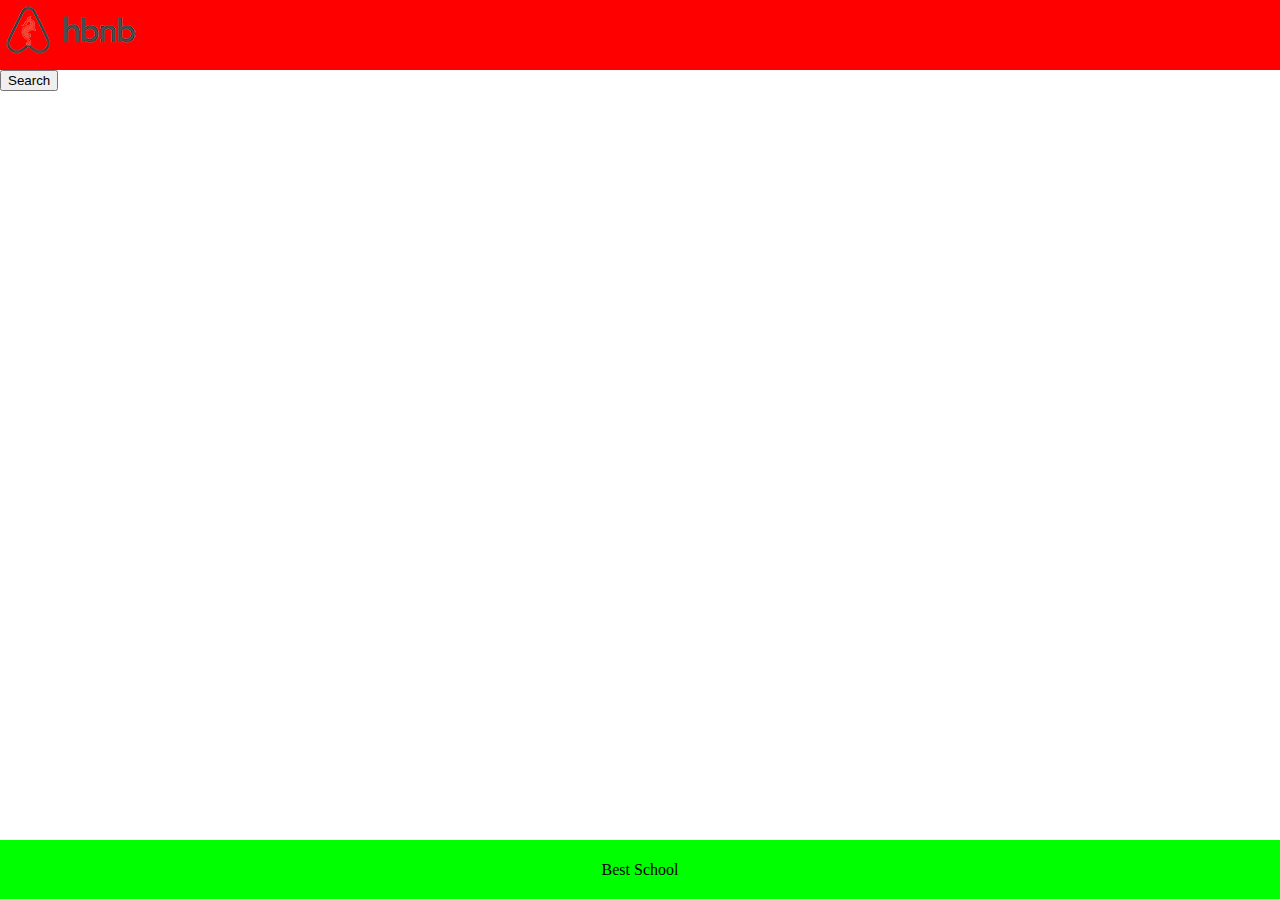
<file: web_static/index.html>
<!DOCTYPE html>
<html lang="en">
    <head>
        <meta charset="UTF-8">
        <link rel="stylesheet" href="./styles/2-header.css">
        <link rel="stylesheet" href="./styles/2-footer.css">
        <link rel="stylesheet" href="./styles/2-common.css">
        <link rel="icon" href="./images/icon.png">
        <meta name="viewport" content="width=device-width, initial-scale=1.0">
        <title>AirBnB</title>
    </head>
    <body>
        <header class="header">
            <img src="./images/logo.png" alt="Logo of AirBnB" class="header-logo">
        </header>

        <div class="container">
            <section class="filters">

                <button class="btn btn--primary">
                    Search
                </button>
            </section>
        </div>

        <footer class="footer">
            <div>Best School</div>
        </footer>
    </body>
</html>
</file>
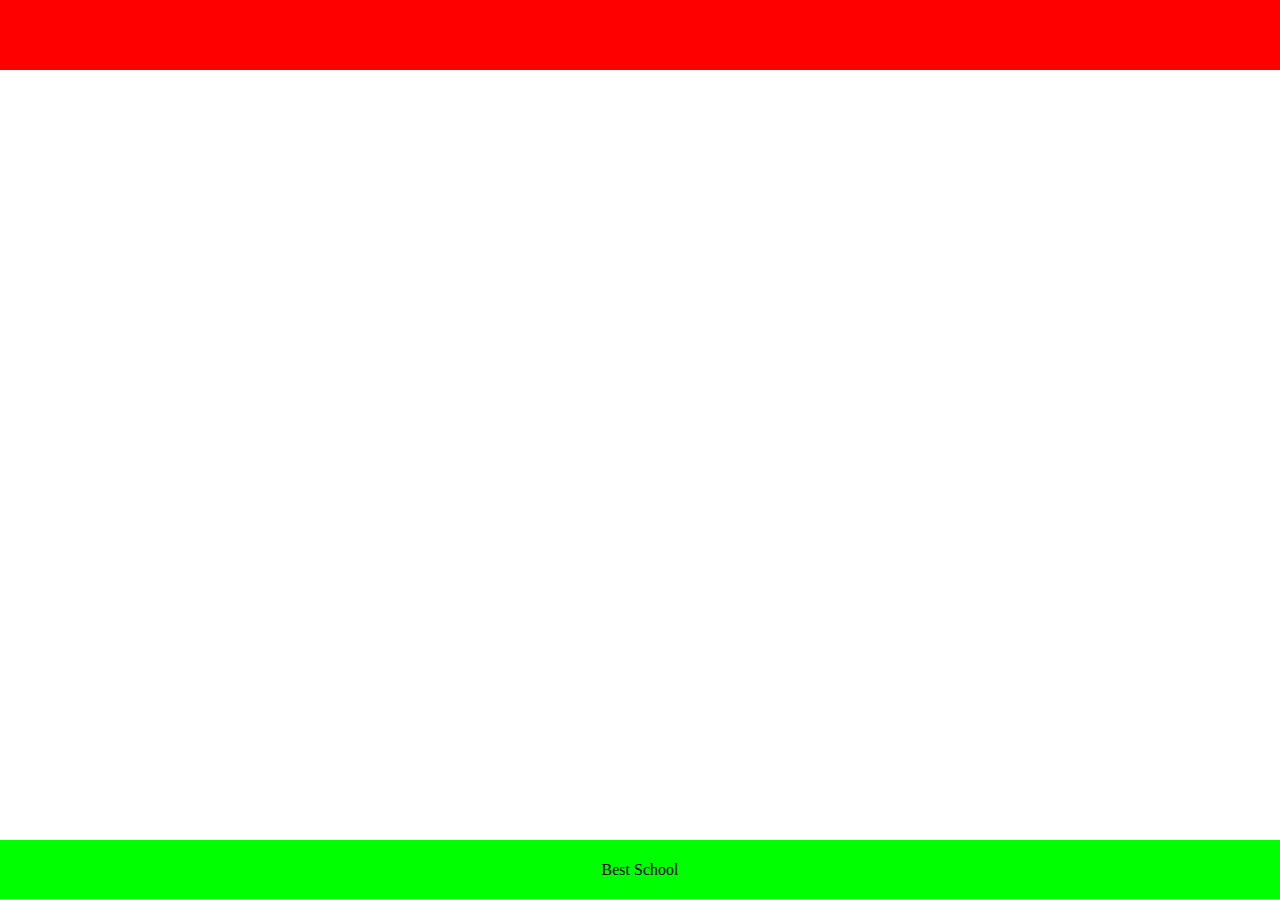
<file: web_static/0-index.html>
<!DOCTYPE html>
<html lang="en">
    <head>
        <meta charset="UTF-8">
        <meta name="viewport" content="width=device-width, initial-scale=1.0">
        <title>AirBnB</title>
    </head>
    <body style="
        margin: 0;
        padding: 0;
        height: 100vh;
        display: grid;
        grid-template-rows: 70px auto 60px;"
        >

        <header class="header"
        style=" background-color: #FF0000;
        ">
        </header>

        <footer class="footer" 
        style="
        padding: 0 20px;
        grid-row-start: 3;
        display: flex;
        align-items: center;
        justify-content: center;
        border-bottom: 1px solid #cccccc;
        background-color:  #00FF00;"
        >
            Best School
        </footer>
    </body>
</html>
</file>
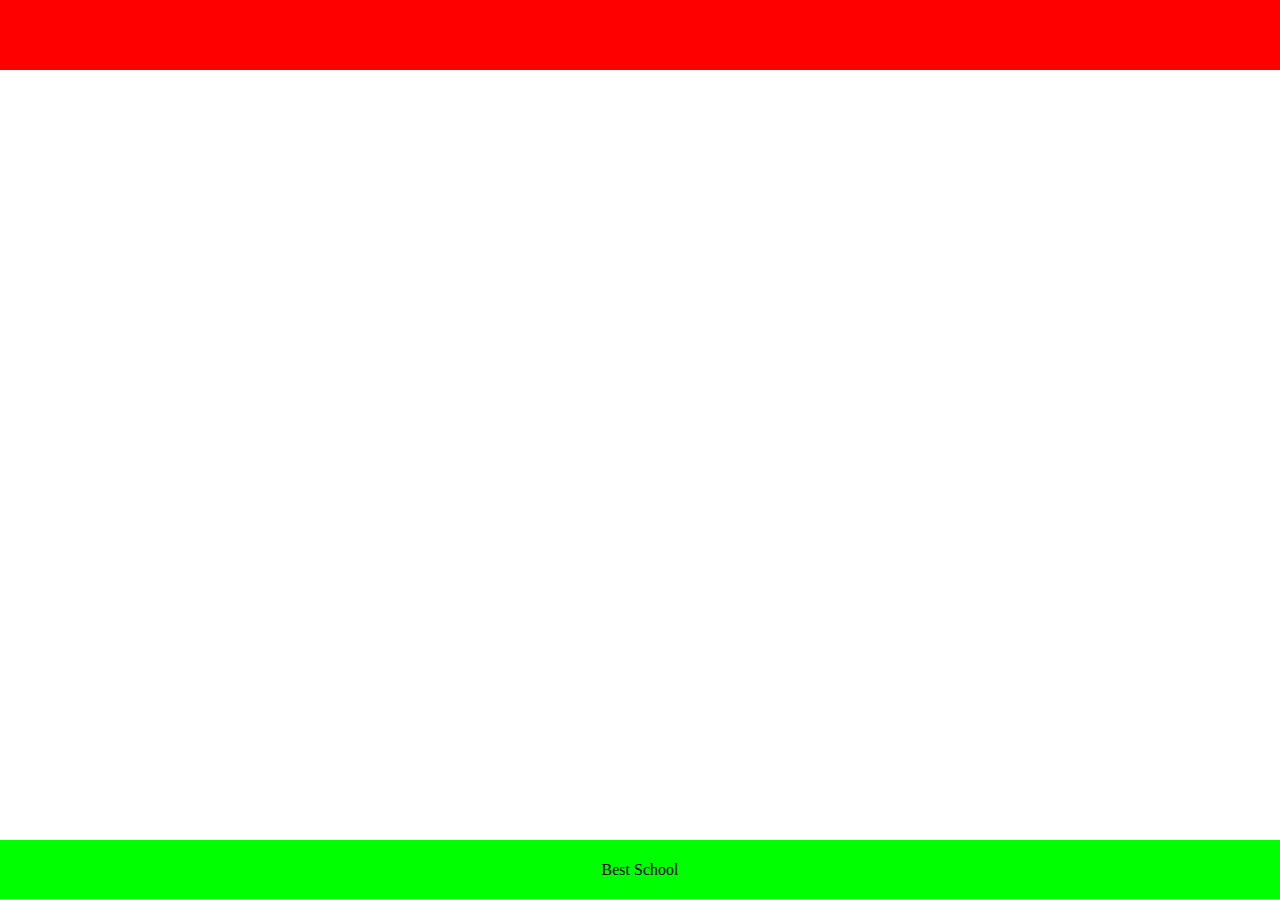
<file: web_static/1-index.html>
<!DOCTYPE html>
<html lang="en">
    <head>
        <meta charset="UTF-8">
        <meta name="viewport" content="width=device-width, initial-scale=1.0">
        <title>AirBnB</title>

        <style>
            body
            {
                margin: 0;
                padding: 0;
                height: 100vh;
                display: grid;
                grid-template-rows: 70px auto 60px;
            }

            .header
            {
                background-color: #FF0000;
            }

            .footer
            {     
                padding: 0 20px;
                grid-row-start: 3;
                display: flex;
                align-items: center;
                justify-content: center;
                border-bottom: 1px solid #cccccc;
                background-color:  #00FF00;
            }
        </style>
    </head>
    <body>

        <header class="header">
        </header>

        <footer class="footer">
            Best School
        </footer>
    </body>
</html>
</file>
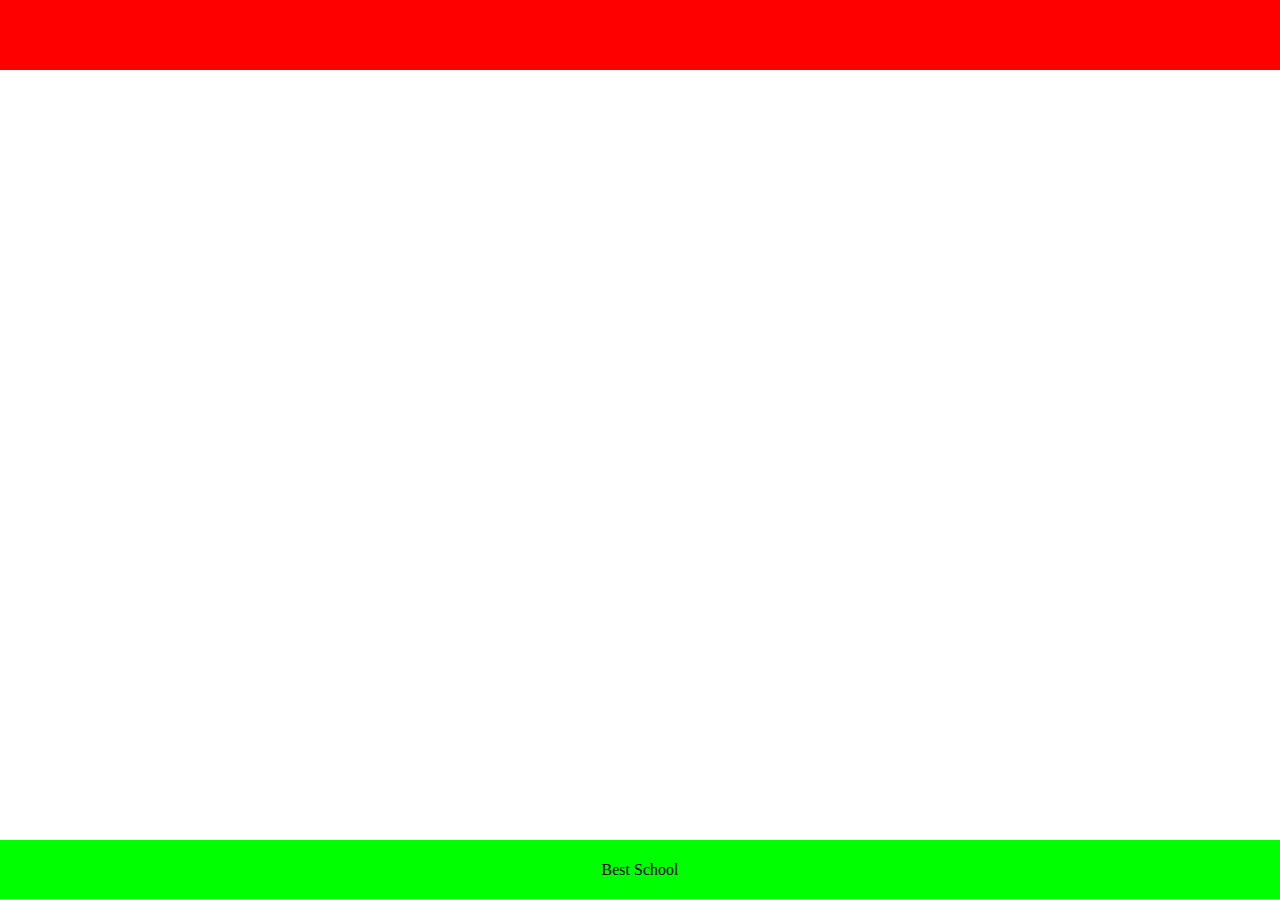
<file: web_static/2-index.html>
<!DOCTYPE html>
<html lang="en">
    <head>
        <meta charset="UTF-8">
        <link rel="stylesheet" href="./styles/2-header.css">
        <link rel="stylesheet" href="./styles/2-footer.css">
        <link rel="stylesheet" href="./styles/2-common.css">
        <meta name="viewport" content="width=device-width, initial-scale=1.0">
        <title>AirBnB</title>
    </head>
    <body>

        <header class="header">
        </header>

        <footer class="footer">
            Best School
        </footer>
    </body>
</html>
</file>
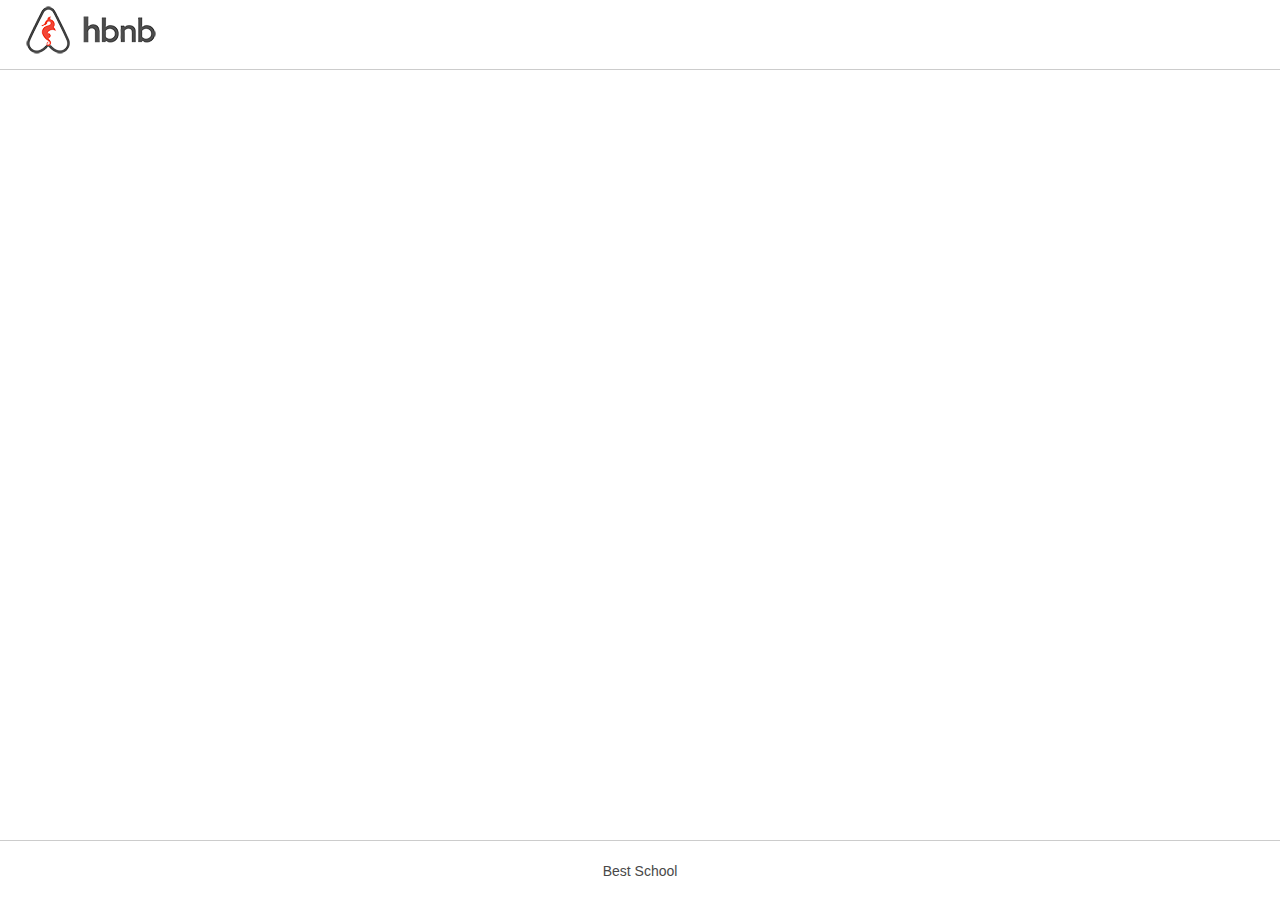
<file: web_static/3-index.html>
<!DOCTYPE html>
<html lang="en">
    <head>
        <meta charset="UTF-8">
        <link rel="stylesheet" href="./styles/3-header.css">
        <link rel="stylesheet" href="./styles/3-footer.css">
        <link rel="stylesheet" href="./styles/3-common.css">
        <link rel="icon" href="./images/icon.png">
        <meta name="viewport" content="width=device-width, initial-scale=1.0">
        <title>AirBnB</title>
    </head>
    <body>
        <header class="header">
            <img src="./images/logo.png" alt="Logo of AirBnB" class="header-logo">
        </header>

        <footer class="footer">
            <div>Best School</div>
        </footer>
    </body>
</html>
</file>
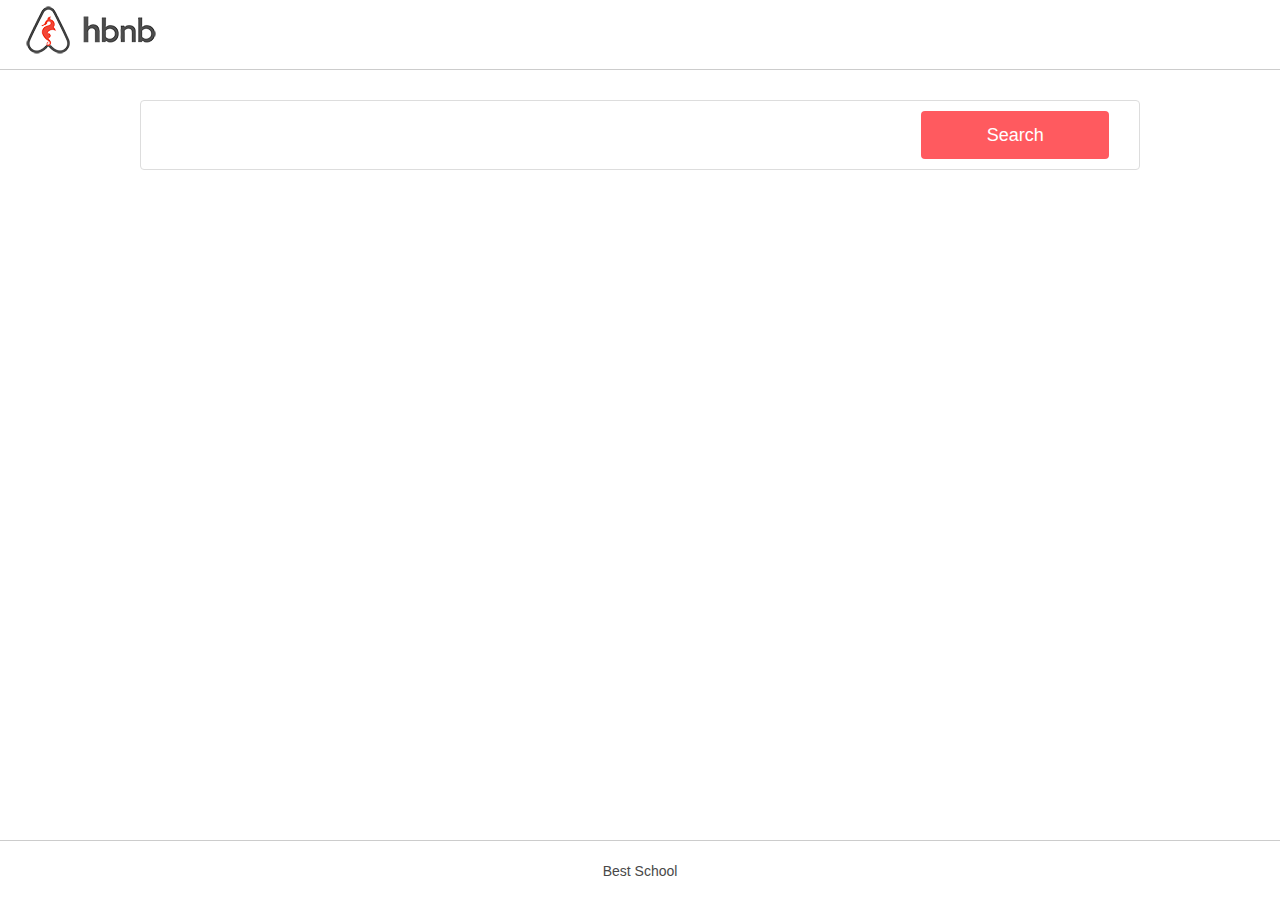
<file: web_static/4-index.html>
<!DOCTYPE html>
<html lang="en">
    <head>
        <meta charset="UTF-8">
        <link rel="stylesheet" href="./styles/3-header.css">
        <link rel="stylesheet" href="./styles/3-footer.css">
        <link rel="stylesheet" href="./styles/4-common.css">
        <link rel="stylesheet" href="./styles/4-filters.css">
        <link rel="icon" href="./images/icon.png">
        <meta name="viewport" content="width=device-width, initial-scale=1.0">
        <title>AirBnB</title>
    </head>
    <body>
        <header class="header">
            <img src="./images/logo.png" alt="Logo of AirBnB" class="header-logo">
        </header>

        <div class="container">
            <section class="filters">

                <button class="btn btn--primary">
                    Search
                </button>
            </section>
        </div>

        <footer class="footer">
            <div>Best School</div>
        </footer>
    </body>
</html>
</file>
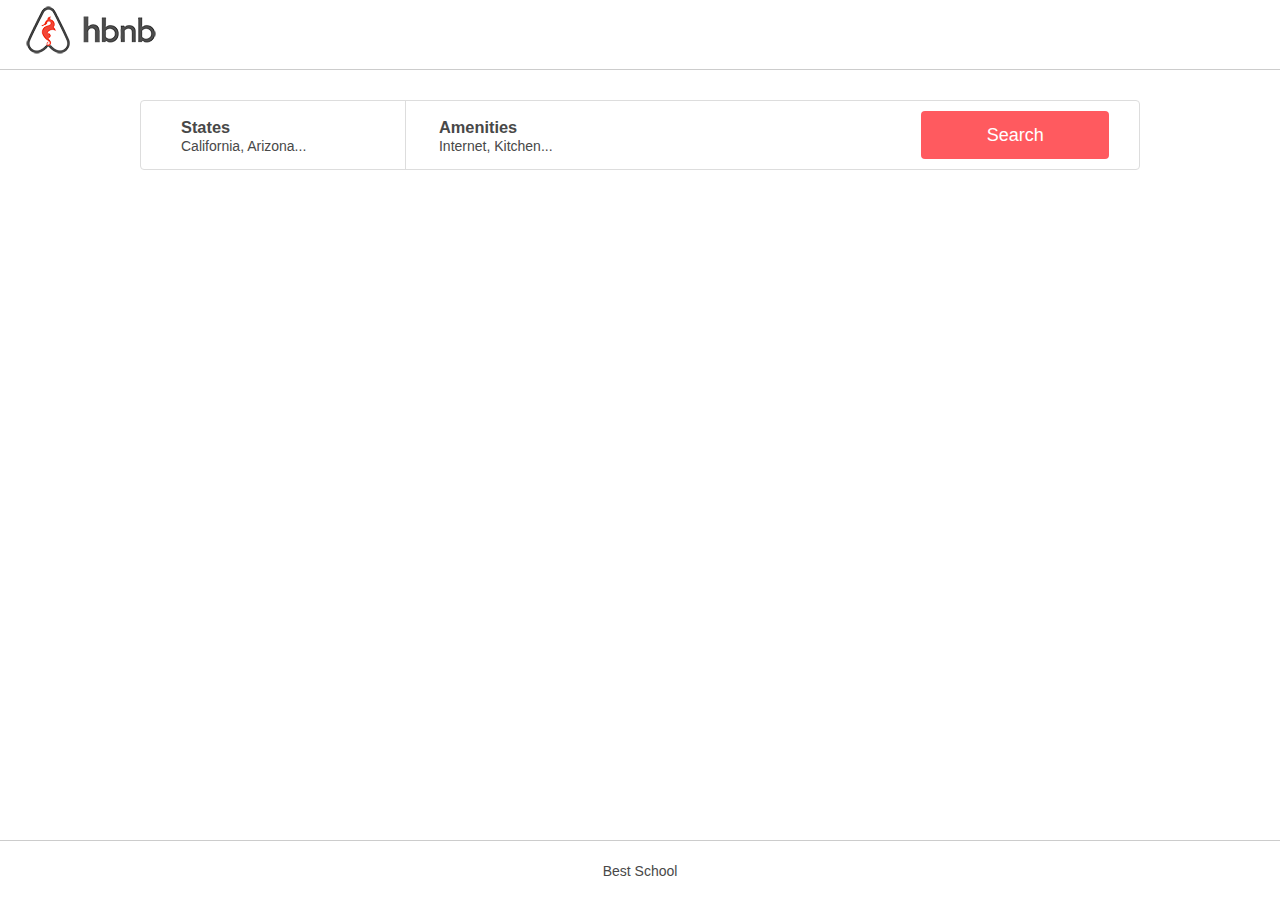
<file: web_static/5-index.html>
<!DOCTYPE html>
<html lang="en">
    <head>
        <meta charset="UTF-8">
        <link rel="stylesheet" href="./styles/3-header.css">
        <link rel="stylesheet" href="./styles/3-footer.css">
        <link rel="stylesheet" href="./styles/4-common.css">
        <link rel="stylesheet" href="./styles/5-filters.css">
        <link rel="icon" href="./images/icon.png">
        <meta name="viewport" content="width=device-width, initial-scale=1.0">
        <title>AirBnB</title>
    </head>
    <body>
        <header class="header">
            <img src="./images/logo.png" alt="Logo of AirBnB" class="header-logo">
        </header>

        <div class="container">
            <section class="filters">

                <div class="locations">
                    <h3>States</h3>
                    <h4>California, Arizona...</h4>
                </div>

                <div class="amenities">
                    <h3>Amenities</h3>
                    <h4>Internet, Kitchen...</h4>
                </div>

                <button class="btn btn--primary">
                    Search
                </button>
            </section>
        </div>

        <footer class="footer">
            <div>Best School</div>
        </footer>
    </body>
</html>
</file>
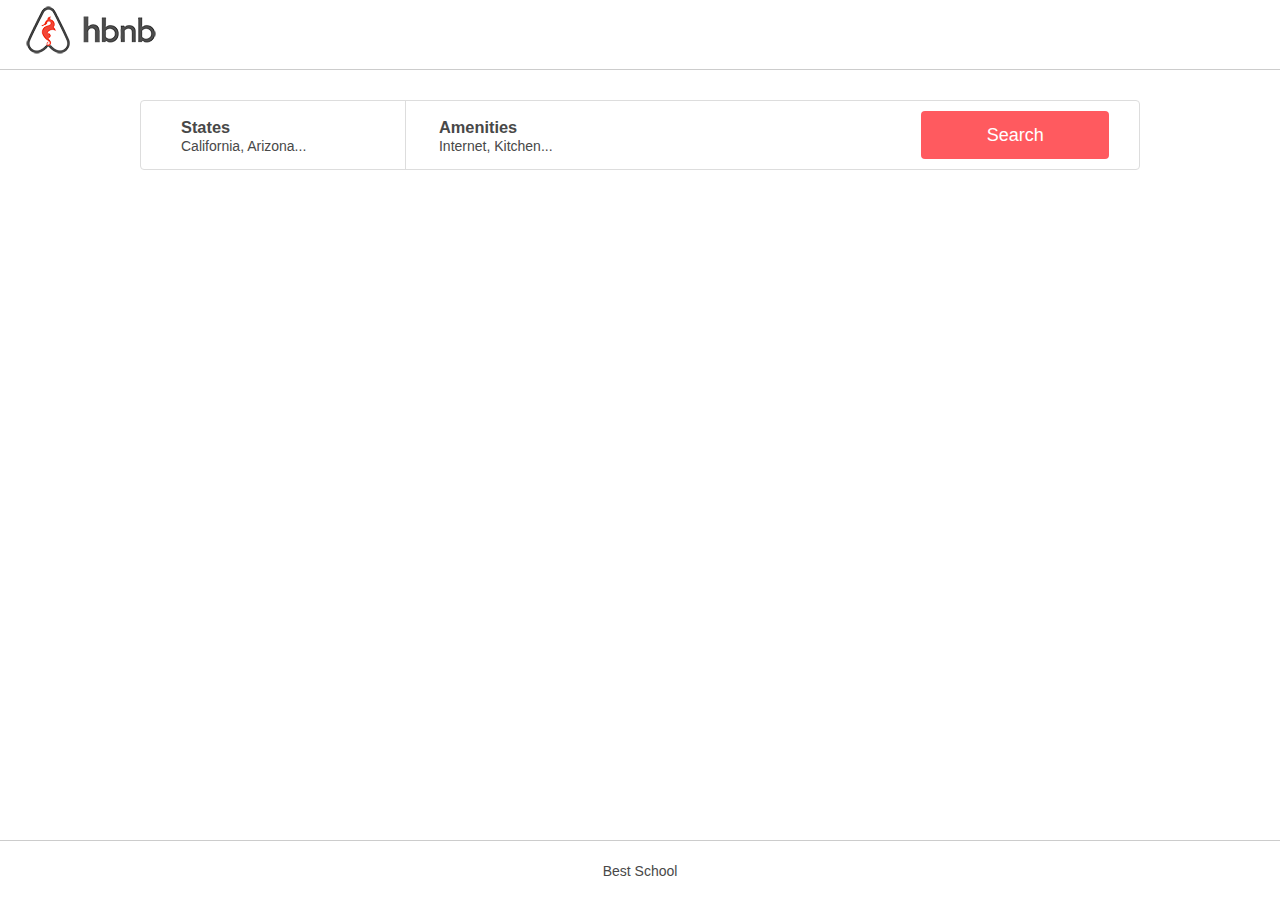
<file: web_static/6-index.html>
<!DOCTYPE html>
<html lang="en">
    <head>
        <meta charset="UTF-8">
        <link rel="stylesheet" href="./styles/3-header.css">
        <link rel="stylesheet" href="./styles/3-footer.css">
        <link rel="stylesheet" href="./styles/4-common.css">
        <link rel="stylesheet" href="./styles/6-filters.css">
        <link rel="icon" href="./images/icon.png">
        <meta name="viewport" content="width=device-width, initial-scale=1.0">
        <title>AirBnB</title>
    </head>
    <body>
        <header class="header">
            <img src="./images/logo.png" alt="Logo of AirBnB" class="header-logo">
        </header>

        <div class="container">
            <section class="filters">

                <div class="locations">
                    <h3>States</h3>
                    <h4>California, Arizona...</h4>
                    <div class="pop-container">
                        <ul class="popover">
                            <h2>Arizona :</h2>
                            <li>Page 1</li>
                            <li>Page 2</li>
                        </ul>
                        <ul class="popover">
                            <h2>California :</h2>
                            <li>San Francisco</li>
                            <li>Los Altos</li>
                        </ul>
                    </div>

                </div>

                <div class="amenities">
                    <h3>Amenities</h3>
                    <h4>Internet, Kitchen...</h4>
                    <div class="pop-container">
                        <ul class="popover">
                            <li>Internet</li>
                            <li>TV</li>
                            <li>Kitchen</li>
                            <li>Iron</li>
                        </ul>
                    </div>
                </div>

                <button class="btn btn--primary">
                    Search
                </button>
            </section>
        </div>

        <footer class="footer">
            <div>Best School</div>
        </footer>
    </body>
</html>
</file>
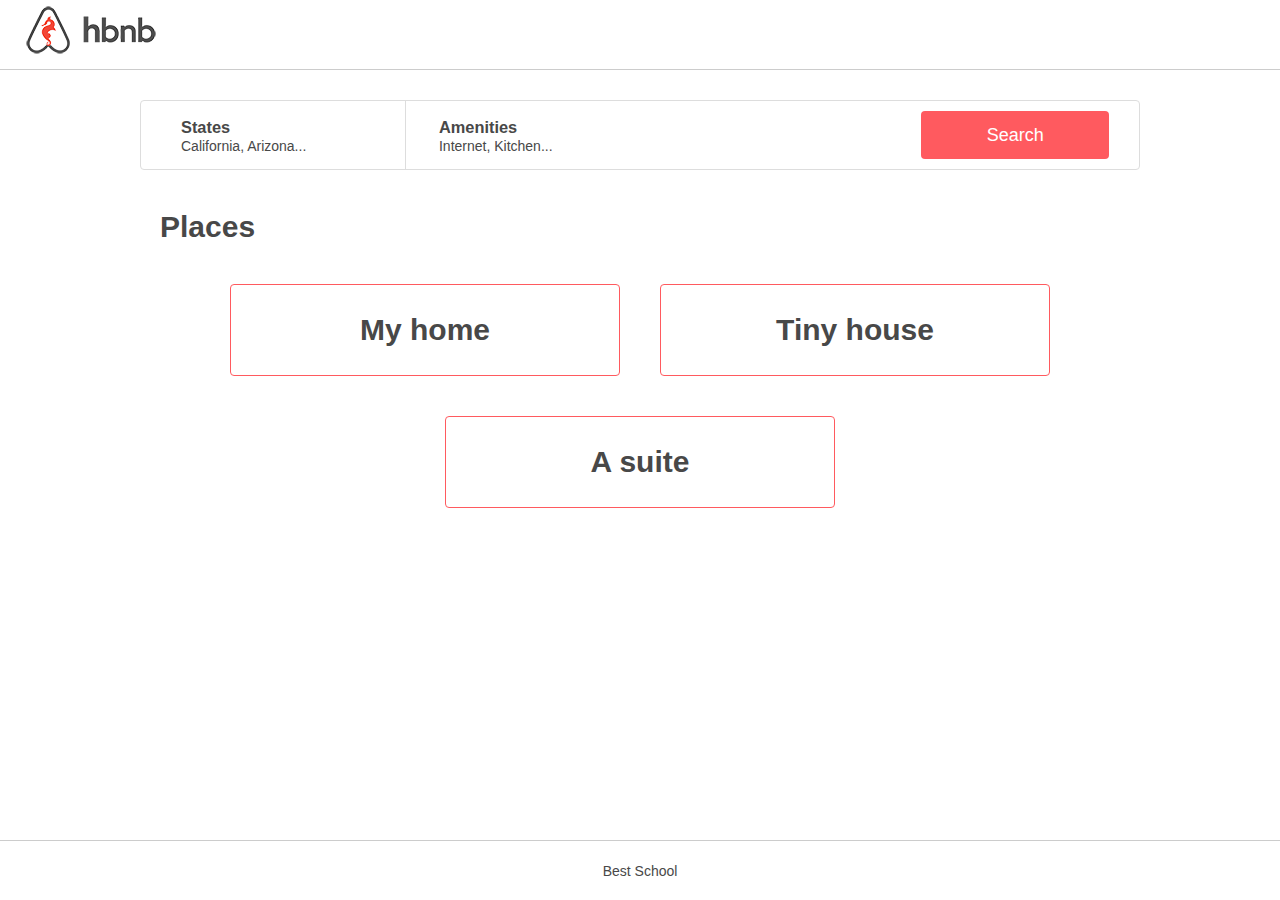
<file: web_static/7-index.html>
<!DOCTYPE html>
<html lang="en">
    <head>
        <meta charset="UTF-8">
        <link rel="stylesheet" href="./styles/3-header.css">
        <link rel="stylesheet" href="./styles/3-footer.css">
        <link rel="stylesheet" href="./styles/4-common.css">
        <link rel="stylesheet" href="./styles/6-filters.css">
        <link rel="stylesheet" href="./styles/7-places.css">
        <link rel="icon" href="./images/icon.png">
        <meta name="viewport" content="width=device-width, initial-scale=1.0">
        <title>AirBnB</title>
    </head>
    <body>
        <header class="header">
            <img src="./images/logo.png" alt="Logo of AirBnB" class="header-logo">
        </header>

        <div class="container">
            <section class="filters">

                <div class="locations">
                    <h3>States</h3>
                    <h4>California, Arizona...</h4>
                    <div class="pop-container">
                        <ul class="popover">
                            <h2>Arizona :</h2>
                            <li>Page 1</li>
                            <li>Page 2</li>
                        </ul>
                        <ul class="popover">
                            <h2>California :</h2>
                            <li>San Francisco</li>
                            <li>Los Altos</li>
                        </ul>
                    </div>

                </div>

                <div class="amenities">
                    <h3>Amenities</h3>
                    <h4>Internet, Kitchen...</h4>
                    <div class="pop-container">
                        <ul class="popover">
                            <li>Internet</li>
                            <li>TV</li>
                            <li>Kitchen</li>
                            <li>Iron</li>
                        </ul>
                    </div>
                </div>

                <button class="btn btn--primary">
                    Search
                </button>
            </section>

            <section class="places">
                <h1>Places</h1>

                <div class="article-container">
                    <article>
                        <h2>My home</h2>
                    </article>
                    <article>
                        <h2>Tiny house</h2>
                    </article>
                    <article>
                        <h2>A suite</h2>
                    </article>
                </div>
            </section>
        </div>

        <footer class="footer">
            <div>Best School</div>
        </footer>
    </body>
</html>
</file>
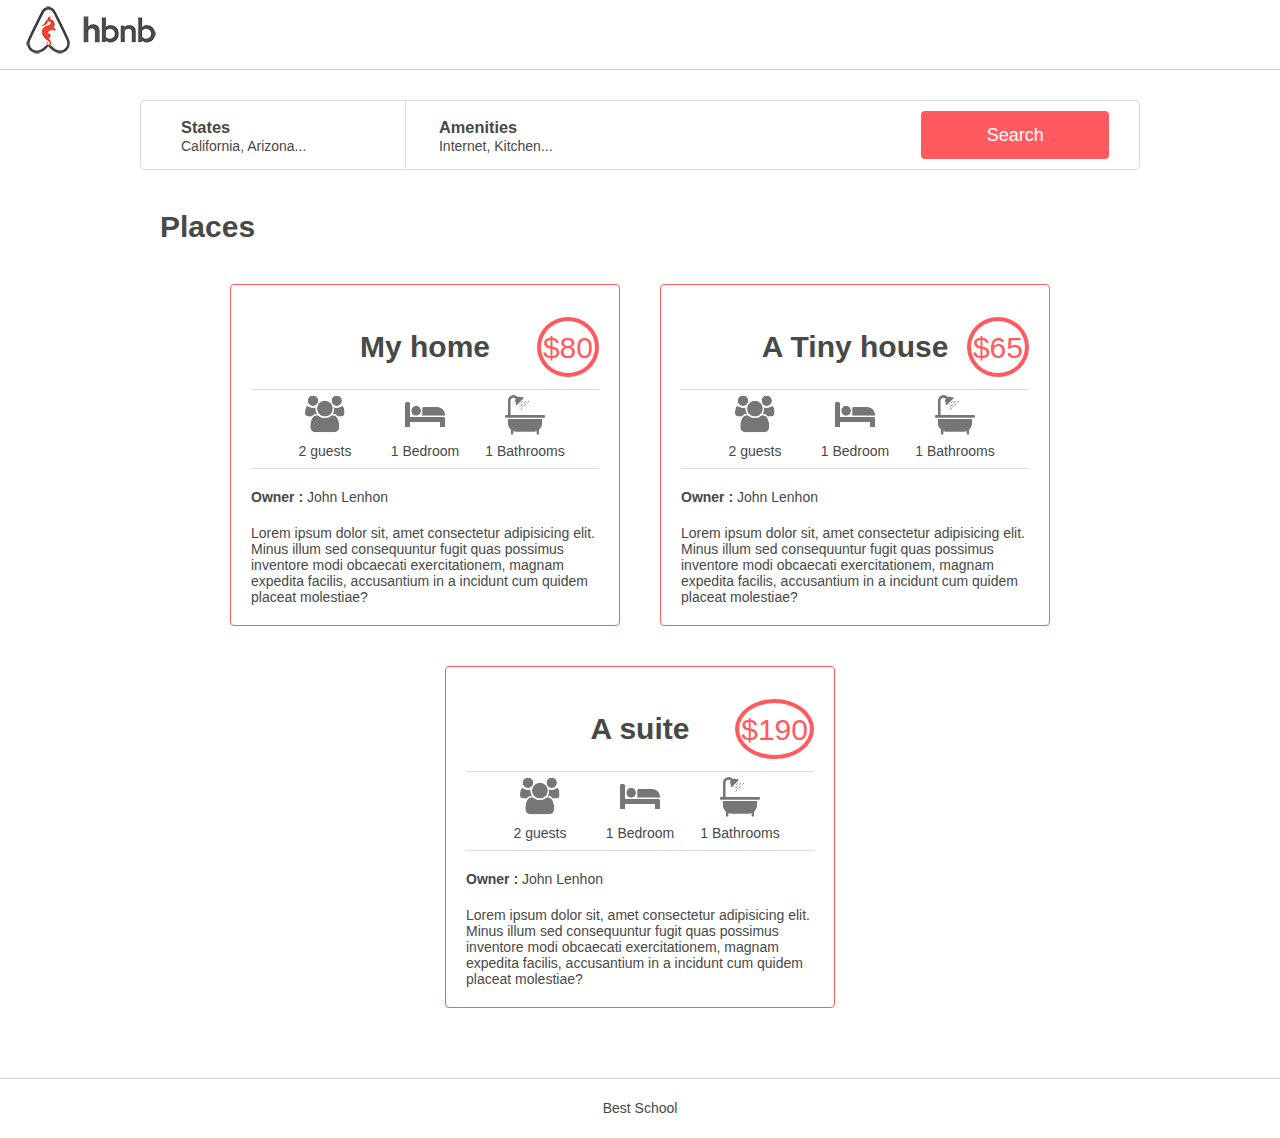
<file: web_static/8-index.html>
<!DOCTYPE html>
<html lang="en">
    <head>
        <meta charset="UTF-8">
        <link rel="stylesheet" href="./styles/3-header.css">
        <link rel="stylesheet" href="./styles/3-footer.css">
        <link rel="stylesheet" href="./styles/4-common.css">
        <link rel="stylesheet" href="./styles/6-filters.css">
        <link rel="stylesheet" href="./styles/8-places.css">
        <link rel="icon" href="./images/icon.png">
        <meta name="viewport" content="width=device-width, initial-scale=1.0">
        <title>AirBnB</title>
    </head>
    <body>
        <header class="header">
            <img src="./images/logo.png" alt="Logo of AirBnB" class="header-logo">
        </header>

        <div class="container">
            <section class="filters">

                <div class="locations">
                    <h3>States</h3>
                    <h4>California, Arizona...</h4>
                    <div class="pop-container">
                        <ul class="popover">
                            <h2>Arizona :</h2>
                            <li>Page 1</li>
                            <li>Page 2</li>
                        </ul>
                        <ul class="popover">
                            <h2>California :</h2>
                            <li>San Francisco</li>
                            <li>Los Altos</li>
                        </ul>
                    </div>

                </div>

                <div class="amenities">
                    <h3>Amenities</h3>
                    <h4>Internet, Kitchen...</h4>
                    <div class="pop-container">
                        <ul class="popover">
                            <li>Internet</li>
                            <li>TV</li>
                            <li>Kitchen</li>
                            <li>Iron</li>
                        </ul>
                    </div>
                </div>

                <button class="btn btn--primary">
                    Search
                </button>
            </section>

            <section class="places">
                <h1>Places</h1>

                <div class="article-container">
                    <article>
                        <h2>My home</h2>
                        <div class="price_by_night"> $80 </div>

                        <div class="information">
                            <div class="max_guest">
                                <div class="my-img guests"></div>
                                2 guests
                            </div>
                            <div class="number_rooms">
                                <div class="my-img rooms"></div>
                                1 Bedroom
                            </div>
                            <div class="number_bathrooms">
                                <div class="my-img bathrooms"></div>
                                1 Bathrooms
                            </div>
                        </div>
                        <div class="user">
                            <strong>Owner :</strong> John Lenhon
                        </div>
                        <div class="description">
                            Lorem ipsum dolor sit, amet consectetur 
                            adipisicing elit. Minus illum sed consequuntur 
                            fugit quas possimus inventore modi obcaecati 
                            exercitationem, magnam expedita facilis, 
                            accusantium in a incidunt cum quidem placeat 
                            molestiae?
                        </div>
                    </article>
                    <article>
                        <h2>A Tiny  house</h2>
                        <div class="price_by_night"> $65 </div>

                        <div class="information">
                            <div class="max_guest">
                                <div class="my-img guests"></div>
                                2 guests
                            </div>
                            <div class="number_rooms">
                                <div class="my-img rooms"></div>
                                1 Bedroom
                            </div>
                            <div class="number_bathrooms">
                                <div class="my-img bathrooms"></div>
                                1 Bathrooms
                            </div>
                        </div>
                        <div class="user">
                            <strong>Owner :</strong> John Lenhon
                        </div>
                        <div class="description">
                            Lorem ipsum dolor sit, amet consectetur 
                            adipisicing elit. Minus illum sed consequuntur 
                            fugit quas possimus inventore modi obcaecati 
                            exercitationem, magnam expedita facilis, 
                            accusantium in a incidunt cum quidem placeat 
                            molestiae?
                        </div>
                    </article>
                    <article>
                        <h2>A suite</h2>
                        <div class="price_by_night"> $190 </div>

                        <div class="information">
                            <div class="max_guest">
                                <div class="my-img guests"></div>
                                2 guests
                            </div>
                            <div class="number_rooms">
                                <div class="my-img rooms"></div>
                                1 Bedroom
                            </div>
                            <div class="number_bathrooms">
                                <div class="my-img bathrooms"></div>
                                1 Bathrooms
                            </div>
                        </div>
                        <div class="user">
                            <strong>Owner :</strong> John Lenhon
                        </div>
                        <div class="description">
                            Lorem ipsum dolor sit, amet consectetur 
                            adipisicing elit. Minus illum sed consequuntur 
                            fugit quas possimus inventore modi obcaecati 
                            exercitationem, magnam expedita facilis, 
                            accusantium in a incidunt cum quidem placeat 
                            molestiae?
                        </div>
                    </article>
                </div>
            </section>
        </div>

        <footer class="footer">
            <div>Best School</div>
        </footer>
    </body>
</html>
</file>
<file: web_static/styles/2-header.css>
.header
{
    background-color: #FF0000;
}
</file>
<file: web_static/styles/2-footer.css>
.footer
{     
    padding: 0 20px;
    grid-row-start: 3;
    display: flex;
    align-items: center;
    justify-content: center;
    border-bottom: 1px solid #cccccc;
    background-color:  #00FF00;
}
</file>
<file: web_static/styles/2-common.css>
body
{
  margin: 0;
  height: 100vh;
  display: grid;
  grid-template-rows: 70px auto 60px;
}
</file>
<file: web_static/styles/3-header.css>
.header
{
  height: 70px;
  width: 100%;
  padding: 0 20px;
  color: white;
  /* display: flex; */
  border-bottom: 1px solid #cccccc;
}
</file>
<file: web_static/styles/3-footer.css>
.footer
{
  height: 60px;
  width: 100%;
  grid-row-start: 3;
  display: flex;
  align-items: center;
  justify-content: center;
  border-top: 1px solid #cccccc;
}
</file>
<file: web_static/styles/3-common.css>
*
{
  box-sizing: border-box;
}


body
{
  margin: 0;
  padding: 0;
  height: 100vh;

  display: grid;
  grid-template-rows: 70px auto 60px;

  color: #484848;
  font-size: 14px;
  font-family: Circular,"Helvetica Neue",Helvetica,Arial,sans-serif;
}
</file>
<file: web_static/styles/4-common.css>
*
{
  box-sizing: border-box;
}


body
{
  margin: 0;
  padding: 0;
  height: 100vh;

  display: grid;
  grid-template-rows: 70px auto 60px;

  color: #484848;
  font-size: 14px;
  font-family: "Circular","Helvetica Neue",Helvetica,Arial,sans-serif;
}

.container
{
  max-width: 1000px;
  margin: 30px auto;
}
</file>
<file: web_static/styles/4-filters.css>
.filters
{
  width: 1000px;
  height: 70px;
  display: flex;
  align-items: center;
  justify-content: end;
  padding: 0 30px;
  border-radius: 4px;
  border: 1px solid #dddddd;
}

button
{

  height: 48px;
  width: 20%;
  border: none;
  color: #ffffff;
  background-color: #FF5A5F;
  
  border-radius: 4px;
  
  font-size: 18px;
  
  cursor: pointer;   
}


button:hover
{
  opacity: 0.9;
}
</file>
<file: web_static/styles/5-filters.css>
.filters
{
  width: 1000px;
  display: flex;
  height: 70px;
  align-items: center;
  justify-content: space-between;
  padding: 0 30px;
  border-radius: 4px;
  border: 1px solid #dddddd;
}

button
{

  height: 48px;
  width: 20%;
  border: none;
  color: #ffffff;
  background-color: #FF5A5F;

  border-radius: 4px;

  font-size: 18px;

  cursor: pointer;
}


button:hover
{
  opacity: 0.9;
}

.locations, .amenities
{
  display: inline-block;
  vertical-align:top;
  height: 100%;
  width: 25%;
  padding: 10px;
}

.locations
{
  border-right: 1px solid #dddddd;
}

.amenities
{
    margin-right: 25%;
}

.locations h3, .amenities h3
{
  font-weight: 600;
  line-height: 0px;
}


.locations h4, .amenities h4
{
  font-weight: 400;
  line-height: 0px;
}
</file>
<file: web_static/styles/6-filters.css>
.filters
{
  width: 1000px;
  display: flex;
  height: 70px;
  align-items: center;
  justify-content: space-between;
  padding: 0 30px;
  border-radius: 4px;
  border: 1px solid #dddddd;
}

button
{

  height: 48px;
  width: 20%;
  border: none;
  color: #ffffff;
  background-color: #FF5A5F;

  border-radius: 4px;

  font-size: 18px;

  cursor: pointer;
}


button:hover
{
  opacity: 0.9;
}

.locations, .amenities
{
  position: relative;
  display: inline-block;
  vertical-align:top;
  height: 100%;
  width: 25%;
  padding: 10px;
}

.locations :hover,
.amenities :hover
{
    cursor: pointer;
}

.locations:hover .pop-container,
.locations:hover .popover,
.amenities:hover .pop-container,
.amenities:hover .popover
{
    display: block;
}


.locations
{
  border-right: 1px solid #dddddd;
}

.amenities
{
    margin-right: 25%;
}

.locations h3, .amenities h3
{
  font-weight: 600;
  line-height: 0px;
}


.locations h4, .amenities h4
{
  font-weight: 400;
  line-height: 0px;
}

.pop-container
{
    top:    70px;
    right: 0;
    width: 110%;
    padding: 30px;
    display: none;
    position: absolute;
    border: 1px solid #dddddd;
    background-color: #fafafa;
    z-index: 100;
}

.popover
{
    margin: 0;
    width: 100%;
    padding: 10px;
    display: none;
    list-style: none;
    background-color: #fafafa;
}
</file>
<file: web_static/styles/7-places.css>
.places
{
  padding: 20px;
}

.places h1
{
  font-size: 30px;
}

.article-container
{
  display: flex;
  flex-wrap: wrap;
  justify-content: center;
}

.places article
{
  width: 390px;
  padding: 20px;
  margin: 20px;
  border-radius: 4px;
  border: 1px solid #FF5A5F;
}

.places article h2
{
  font-size: 30px;
  text-align: center;
  line-height: 0;
}
</file>
<file: web_static/styles/8-places.css>
.places
{
  padding: 20px;
}

.places h1
{
  font-size: 30px;
}

.article-container
{
  display: flex;
  flex-wrap: wrap;
  justify-content: center;
}

.places article
{
  width: 390px;
  padding: 20px;
  margin: 20px;
  border-radius: 4px;
  position: relative;
  border: 1px solid #FF5A5F;
}

.places article h2
{
  font-size: 30px;
  text-align: center;
}

.price_by_night
{
  top: 32px;
  right: 20px;
  position: absolute;
  height: 60px;
  font-size: 30px;
  min-width: 60px;
  border-radius: 100%;
  text-align: center;
  padding: 10px 2px;
  color: #FF5A5F;
  border: 4px solid #FF5A5F;
}


.information
{
  display: flex;
  height: 80px;
  margin: 20px 0;
  justify-content: center;
  border-top: 1px solid #dddddd;
  border-bottom: 1px solid #dddddd;
}

.max_guest,
.number_rooms,
.number_bathrooms
{
  width: 100px;
  text-align: center;
}

/**************** IMAGES BACKGROUND ***************/
.my-img
{
  width: 50px;
  height: 50px;
  margin: 0 20px;
  display: inline-block;
}

.guests
{
  background: url(../images/guest.png);
}

.rooms
{
  background: url(../images/icon_bed.png);
}

.bathrooms
{
  background: url(../images/bath.png);
}

/**************** IMAGES BACKGROUND ***************/

.user
{
  margin-bottom: 20px;
}
</file>
